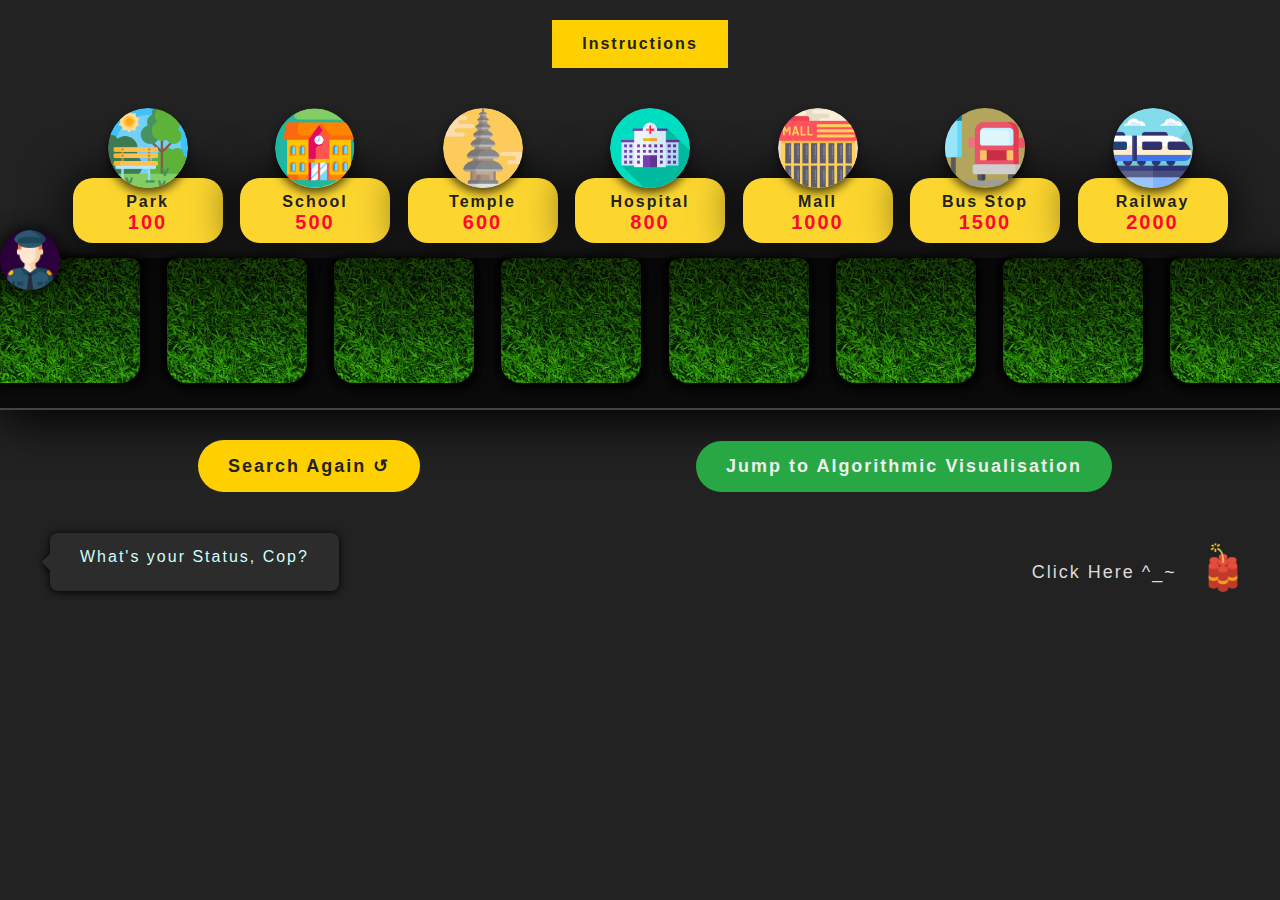
<file: index.html>
<html>
  <head>
    <title>Binary search Visualisation</title>
    <link rel="stylesheet" href="css/style.css">
    <script src="js/jquery-3.5.1.min.js"></script>
    <script src="js/script.js"></script>
  </head>
  <body>

    <!-- =========== Push question popup ========== -->
    <div class="question-modal" id="dropmenu">
      <div id="modal-head">
        <h2>Where do you want to drop the Bomb?</h2>
        <span class="close-menu close-btn">&times;</span>
      </div>
      <div id="modal-content">
        <div id="answer">
          <div id="ans-left">
            <div class="option" id="option-a">
              <div class="option-title">Park</div> 
              <div class="population">100</div>
            </div>
            <div class="option" id="option-b">
              <div class="option-title">School</div> 
              <div class="population">500</div>
            </div>
            <div class="option" id="option-c">
              <div class="option-title">Temple</div> 
              <div class="population">600</div>
            </div>
            <div class="option" id="option-d">
              <div class="option-title">Hospital</div> 
              <div class="population">800</div>
            </div>
          </div>
          <div id="ans-right">
            <div class="option" id="option-e">
              <div class="option-title">Mall</div> 
              <div class="population">1000</div>
            </div>
            <div class="option" id="option-f">
              <div class="option-title">Bus Stop</div> 
              <div class="population">1500</div>
            </div>
            <div class="option" id="option-g">
              <div class="option-title">Railways</div> 
              <div class="population">2000</div>
            </div>
            <div class="option" id="option-h">
              <div class="option-title">Not this city</div> 
              <div class="population">>5000</div>
            </div>
          </div>
        </div>
      </div>
    </div>
    <!-- ======== Push question popup ends ======== -->

    <!-- Wrapper for whole HTML document -->
    <div class="wrapper">
      
      <!-- ==== launch buttons ==== -->
      <div class="btn-wrapper">
        <button id="launch">Instructions</button>
        <button id="gameLaunch">Instructions</button>
      </div>
      
      <!-- ===== Instructions for algorithmic Visualisation ===== -->
      <div id="popup">
        <span class="close">&times;</span>
        <h2>Instructions :</h2>
        <ul id="instructions">
          <h3 style="text-align: left;">Limiatations of Binary search -</h3>
          <p class="code-line" style="text-align: justify; font-size: 18px; line-height: 24px;">
            To Search any element in an array using Binary search, the array must be sorted.
            For your convinience we are performing internal sorting of your given input. So, the array you will see in Simulation panel will already be sorted to give you a better experience of Binary search Algorithm.
          </p>
          <li class="list-items">Scroll Page for options available</li>
          <li class="list-items">There are two panes in the bottom:</li>
          <li class="list-items">One for taking Inputs and</li>
          <li class="list-items">Second to elaborate code step-by-step</li>
          <li class="list-items">
            Enter the values and press "Show" to show the entered data
          </li>
          <li class="list-items">
            To search any element, enter that and press "Start"
          </li>
          <li class="list-items">
            Please don't enter any new search while one is Searching
          </li>
        </ul>
        <!-- Actions -->
        <div class="btn-container">
          <input
            type="button"
            name="input"
            value="Start Simulation"
            onclick="init()"
            class="btn btn-red"
          />
          <input
            type="button"
            name="input"
            value="Gamified Visualisation"
            class="btn btn-yellow"
            onclick="runVisualisation()"
          />
          <input
            type="button"
            name="start"
            value="Enter your Array"
            onclick="input()"
            class="btn btn-green"
          />
        </div>
      </div>

      <!-- =========== Instructions for gamified Visualisation ============= -->
      <div id="gamePopup">
        <span class="gameClose">&times;</span>
        <h2>Binary Search Visualisation using Drop the Bomb Game</h2><br>
        <ul id="gameInstructions">
          <li class="list-items"> 
            This [Drop the Bomb] interface is a gamified approach to illustrate the working of binary Search algorithm.
            In this interface there is a Cop present on the left most side of the user screen (beside all the places in a city).
          </li>
          <li class="list-items">
            The list of places are already sorted in increasing population order to represent the concept of sorted array in binary search.
          </li>
          <li class="list-items">
            You as a user will drop a bomb to one of the given places similar to entering an element 
            to search it in the array using binary search approach.
          </li>
          <li class="list-items">
            Upon placing the bomb the Cop will start moving towards each place from its initial position.
          </li>
          <li class="list-items">
            Hospital with a population of 800 people is used to represent mid (initially) of the sorted array so the cop will move according to it.
          </li>
          <li class="list-items">
            The cop will find its target place on binary search method moving <span style="color: #ffd000;">RIGHT</span> (to search a value larger than mid) and <span style="color: #ffd000;">LEFT</span> (to search a value lower than mid)
          </li>
          <li class="list-items">
            If the cop reaches the location where bomb was planted it will glow with Green color showing <span style="color: #4caf50;">SUCCESS</span>.
          </li>
          <li class="list-items">
            If it fails finding the bomb at a given place it will glow in Red showing <span style="color: #ff0730;">FAILURE</span>. and will move towards next place.
          </li>
        </ul>
        <!-- Actions -->
        <div class="btn-container">
          <input
            type="button"
            name="start"
            value="Drop the Bomb"
            onclick="drop()"
            class="btn btn-red"
          />
          <input
            type="button"
            name="start"
            value="Back to Algorithmic Visualisation"
            class="btn btn-green"
            onclick="loadSimulation()"
          />
        </div>
      </div>

      <!-- ========= content for gameboard ========= -->
      <div id="gameboard">
        <div id="up">
          <div id="places">
            <fieldset class="place" id="park">
              <legend class="icon"><img src="images/park.png" alt="park"></legend>
              Park
              <p class="population-count">100</p>
            </fieldset>
            <fieldset class="place" id="school">
              <legend class="icon"><img src="images/school.png" alt="school"></legend>
              School
              <p class="population-count">500</p>
            </fieldset>
            <fieldset class="place" id="temple">
              <legend class="icon"><img src="images/temple.png" alt="temple"></legend>
              Temple
              <p class="population-count">600</p>
            </fieldset>
            <fieldset class="place" id="hospital">
              <legend class="icon"><img src="images/hospital.png" alt="hospital"></legend>
              Hospital
              <p class="population-count">800</p>
            </fieldset>
            <fieldset class="place" id="shopping">
              <legend class="icon"><img src="images/mall.png" alt=""></legend>
              Mall
              <p class="population-count">1000</p>
            </fieldset>
            <fieldset class="place" id="bus">
              <legend class="icon"><img src="images/bus.png" style="background: #b3a55b;" alt="bus"></legend>
              Bus Stop
              <p class="population-count">1500</p>
            </fieldset>
            <fieldset class="place" id="railway">
              <legend class="icon"><img src="images/train.png" alt="railway"></legend>
              Railway
              <p class="population-count">2000</p>
            </fieldset>
          </div>
        </div>
        <div id="down">
          <img src="images/policeman.png" alt="" id="cop" class="cop animate">
          <div id="trail">
            <div class="spot"></div>
            <div class="spot"></div>
            <div class="spot"></div>
            <div class="spot"></div>
            <div class="spot"></div>
            <div class="spot"></div>
            <div class="spot"></div>
            <div class="spot"></div>
          </div>

          <div class="btn-container">
            <div class="btn btn-yellow" onclick="location.reload();">Search Again ↺ </div> 
            <input
              type="button"
              name="start"
              value="Jump to Algorithmic Visualisation"
              class="btn btn-green"
              onclick="loadSimulation()"
            /> 
          </div>

          <div id="content-row">
            <!-- ========== tooltip label ============ -->
            <div class="tooltip">
              <div class="right">
                <h4 style="color: #d0fffd; font-weight: 400; text-shadow: none; text-align: left; font-size: 16px;">What's your Status, Cop?</h4>
                <p id="status" class="animtext"></p>
                <i></i>
              </div>
            </div>           

            <!-- ========= drop icon ========= -->
            <div id="clickIcon" onclick="drop();">
              <span style="padding: 20px 10px; font-size: 18px; color: #dbdbdb;">Click Here ^_~</span>
              <img src="images/bomb.png" alt="bomb icon" id="bomb" class="blinkbomb" caption="Click Me!">
            </div>
          </div>
        </div>
      </div>

      <!-- ===== container for simulator area ===== -->
      <div id="simulator-area">
        <div id="container">
          <!-- ======= This is Canvas area ========= -->
          <div id="canvas" class="box box-full">
            <h2 style="position: absolute">Binary Search Visualisation</h2>
  
            <!-- Canvas Element to draw Animations -->
            <div id="canvas-wrapper">
              <div id="target"></div>
            </div>
  
            <!-- Labels to show data steps -->
            <div class="check" id="check">
              <p id="label1"></p>
              <p id="label2"></p>
            </div>
  
            <!-- Current Step in Algorithm -->
            <li class="code-line current-step" id="explanation">
              Current Algorithm steps explaination will appear here<br/>
            </li>
  
            <!-- Canvas Actions -->
            <div class="btn-container" id="actions">
              <input
                type="button"
                name="input"
                value="< Prev"
                onclick = "backward()"
                class="btn btn-yellow hide"
                id="prev"
              />
              <input hidden
              id="h1"
                type="button"
                name="input"
                value="Reset steps"
                onclick="reset()"
                class="btn btn-red"
              />
              <input hidden
              id="h2"
                type="button"
                name="input"
                value="Next Step"
                onclick="next()"
                class="btn btn-green"
              />
              <input
                type="button"
                name="reset"
                value="Start"
                onclick="init()"
                class="btn btn-red show"
                id="start"
              />
              <input
                type="button"
                name="start"
                value="Next >"
                onclick="forward()"
                class="btn btn-green hide"
                id="next"
              />
            </div>
          </div>
  
          <!-- ============= Canvas area ends here ============ -->
  
          <!-- ========= This is Input Area ======== -->
          <div id="input" class="box hide">
            <h2>Enter the values to perform Binary Search</h2>
            
            <!-- Form Inputs -->
              <div class="inputs">
                <input
                  type="text"
                  id="length"
                  class="input"
                  placeholder="Enter size of array"
                  required
                /><br />
                <input
                  type="text"
                  id="array"
                  class="input values"
                  placeholder="Enter Array elements in ''Sorted Order'' using , (comma)"
                  required
                /><br />
                <input
                  type="text"
                  name="input"
                  id="enter"
                  class="input"
                  placeholder="Element to Search"
                  required
                /><br />
              
              </div>
    
              <!-- Actions to perform -->
              <div class="btn-container">
                <input
                  type="button"
                  name="input"
                  value="Show"
                  onclick="execute()"
                  class="btn btn-yellow"
                />
                <input
                  type="button"
                  name="reset"
                  value="Reset"
                  onclick="reset()"
                  class="btn btn-red"
                />
              </div>
            <!-- </form> -->
          </div>
  
          <!-- ========= Live Updates area ========== -->
          <div id="code" class="box box-half">
            <h2>Values of Variables at each step</h2>
            <!-- ========= box for live tracking of variables values =========== -->
            <div id="step-tracker">
              
              <!-- Start Box -->
              <div id="start-step" class="step-box">
                <h3 class="box-title">Value of <br> <b class="blink">"Start"</b> <br> is</h3>
                <h1 class="box-value" id="start-val"></h1>
              </div>
  
              <!-- Mid Box -->
              <div id="mid-step" class="step-box">
                <h3 class="box-title">Value of <br> <b class="blink">"Mid"</b> <br> is</h3>
                <h1 class="box-value" id="mid"></h1>
              </div>
  
              <!-- Last Box -->
              <div id="last-step" class="step-box">
                <h3 class="box-title">Value of <br> <b class="blink">"Last"</b> <br> is</h3>
                <h1 class="box-value" id="last"></h1>
              </div>
  
            </div>
          </div>
        </div>
      </div>
    </div>
  </body>  
  <script src="js/jquery-3.5.1.min.js"></script>
  <script src="js/script.js"></script>
</html>
</file>
<file: css/style.css>
* {
  margin: 0;
  padding: 0;
  font-family: "Sen", sans-serif;
  letter-spacing: 2px;
}

/* 
theme colors----
background: #161625
color: #007bff
shadow, outline, border: rgb(30, 30, 48)
secondary text: rgb(40, 167, 69) #28a745 -- green
              rgb(255, 7, 58) #ff0730 --red
              rgb(255, 193, 7) --yellow
*/

html,
body {
  background: #222;
  color: #f5f5f5;
  font-family: "Sen", sans-serif;
  letter-spacing: 2px;
  overflow-x: hidden;
}

.wrapper {
  margin: 0;
  padding: 0;
  width: 100vw;
  max-width: 100vw;
  /* justify-content: space-evenly;
  align-items: center; */
}
#container {
  margin: 60px 40px;
  display: grid;
  grid-template-columns: 2fr 1fr 1fr;
  grid-gap: 20px;
}
#launch {
  width: auto;
  background: rgb(255, 208, 0);
  color: #222;
  font-size: 16px;
  font-weight: 700;
  padding: 15px 30px;
  border: none;
  outline: none;
  text-align: center;
  display: none;
}
#popup {
  display: none; /* Hidden by default */
  z-index: 1; /* Sit on top */
  overflow: auto; /* Enable scroll if needed */
  width: 80%;
  margin: 5% auto;
  background: #252525;
  padding: 50px;
  /* box-shadow:  5px 5px 10px #181818, 
               -0px -0px 10px #2c2c2c; */
}
#instructions li {
  margin-left: 50px;
}
/* The Close Button */
.close {
  color: #aaa;
  float: right;
  font-size: 28px;
  font-weight: bold;
}

.close:hover,
.close:focus {
  color: rgb(255, 208, 0);
  text-decoration: none;
  cursor: pointer;
}
.list-items {
  line-height: 30px;
  font-size: 18px;
  color: #666;
}

.box {
  margin: 20px;
  padding: 20px 30px;
  border-radius: 25px;
  background: #222;
  box-shadow: 5px 5px 10px #181818, -5px -5px 10px #2c2c2cd8;
}
#canvas {
  grid-column: 1/3;
  grid-row: 1/2;
  display: flex;
  flex-direction: column;
  justify-content: space-between;
  vertical-align: baseline;
}

/* ======= styles for canvas element ======= */

#canvas-wrapper {
  padding-top: 50px;
  overflow: scroll;
}

#target {
  display: flex;
  justify-content: center;
  align-items: flex-start;
  vertical-align: middle;
  height: 180px;
  width: 1000px;
  padding: 40px;
  background: #2c2c2c;
  border-radius: 10px;
}

/* ======= canvas ends ======= */

#input {
  grid-column: 1/4;
  grid-row: 2/3;
  padding: 40px;
}
#code {
  grid-column: 3/4;
  grid-row: 1/2;
}
h1,
h2,
h3,
h4,
h5,
h6 {
  text-align: center;
  color: rgba(255, 208, 0, 0.836);
  font-weight: 700;
  margin: 10px;
  text-shadow: 2px 2px 5px #181818, -2px -2px 5px #2c2c2cd8;
}
#label1 {
  color: rgb(255, 208, 0);
  font-size: 18px;
  transition: 0.8s ease-in;
  text-align: center;
}
#label2 {
  color: rgb(255, 208, 0);
  font-size: 18px;
  transition: 0.8s ease-in;
  text-align: center;
}

/* ========= controls ========= */
.inputs {
  margin-top: 30px;
  display: flex;
  align-items: center;
  flex-direction: column;
}
.input {
  align-items: center;
  background: #2c2c2c;
  width: 70%;
  margin: 10px 20px;
  outline: none;
  border: none;
  padding: 20px 30px;
  border-radius: 20px;
  color: #999;
  font-size: 18px;
  letter-spacing: 2px;
  font-family: "Sen", sans-serif;
}
.select {
  align-items: center;
  background: #ffee0023;
  margin: 10px 20px;
  outline: none;
  border: none;
  padding: 20px 30px;
  border-radius: 20px;
  color: rgb(255, 208, 0);
  font-size: 18px;
  letter-spacing: 2px;
  font-family: "Sen", sans-serif;
}
select {
  -webkit-appearance: none;
  -moz-appearance: none;
  appearance: none;
}
option {
  display: block;
  background: #2c2c2c;
  outline: none;
  border: none;
  padding: 20px 30px;
  color: #ffd000;
  font-size: 18px;
  letter-spacing: 2px;
  font-family: "Sen", sans-serif;
}
.values {
  letter-spacing: 2px;
}
.btn-container {
  padding: 0px 40px;
  margin: 20px;
  display: flex;
  align-items: center;
  justify-content: space-around;
}
.btn {
  padding: 15px 30px;
  border-radius: 30px;
  outline: none;
  border: none;
  font-size: 18px;
  letter-spacing: 2px;
  font-family: "Sen", sans-serif;
  font-weight: 700;
}
.btn:hover {
  transition: 0.5s ease;
  box-shadow: 10px 10px 10px #0e0e0e, -7px -7px 10px #333333d8;
}
.btn-yellow {
  background: rgb(255, 208, 0);
  color: #222;
}
.btn-green {
  background: #28a745;
  color: #eee;
}
.btn-red {
  background: #ff0730;
  color: #eee;
}

#code {
  padding: 20px;
  height: auto;
}
#code-panel {
  height: 500px;
  min-width: 250px;
  margin-top: 30px;
  border-left: 3px solid #333;
  padding: 5px 10px;
  font-size: 16px;
  line-height: 22px;
  letter-spacing: 2px;
  font-family: "Sen", sans-serif;
  color: #00b92b;
  overflow: scroll;
  scrollbar-width: thin;
  scrollbar-color: #444 transparent;
}

/* Scrollbars */

::-webkit-scrollbar {
  width: 8px;
  height: 8px;
  background: transparent;
  border-radius: 4px;
}
::-webkit-scrollbar-thumb {
  background: #444;
  border-radius: 4px;
}
::-webkit-scrollbar-thumb:hover {
  background: #333;
  border-radius: 4px;
}
::-webkit-scrollbar-corner {
  background: black;
  visibility: hidden;
}
.code-line {
  list-style-type: none;
  padding: 10px;
}
.code-line.active {
  background: #00b92b23;
}
/* .code-line:hover{
  background: #00b92b23;
  padding: 10px;
  transition: 0.5s ease;
  border-radius: 5px;
} */
#l1,
#l2,
#l3,
#l4,
#l5,
#l6,
#l7 {
  border-radius: 5px;
  transition: 0.5s ease;
}

/* ============ draggable div functionality ============= */
.drag {
  color: #aaa;
  float: right;
  font-size: 28px;
  font-weight: bold;
  cursor: move;
}
.drag img {
  display: inline;
  width: 30px;
  margin: 15px;
  cursor: move;
}

.drag:hover,
.drag:focus {
  color: rgb(255, 208, 0);
  text-decoration: none;
  cursor: pointer;
}

.current-step {
  display: block;
  height: 150px;
  margin-top: 10px;
  padding: 10px 20px;
  border-radius: 10px;
  font-size: 18px;
  line-height: 22px;
  letter-spacing: 2px;
  font-weight: 400;
  color: #00b92b;
  background: #00b92b23;
  overflow: scroll;
}

.check {
  margin-top: 10px;
  font-size: 16px;
  line-height: 40px;
  letter-spacing: 2px;
  font-family: "Sen", sans-serif;
  background: #ffee0023;
  border-radius: 10px;
}

.hide {
  visibility: hidden;
  display: none;
}
.show {
  visibility: visible;
}

/* ================ Dashboard Data Card like Designs for Live Data =============== */
#step-tracker {
  display: flex;
  flex-direction: column;
  -ms-flex-direction: column;
  vertical-align: middle;
  justify-content: space-between;
  height: 400px;
  min-width: 250px;
  margin-top: 30px;
}
.step-box {
  display: flex;
  margin: 10px;
  padding: 20px;
  height: 100px;
  width: inherit;
  border-radius: 20px;
  background: #2c2c2c;
  box-shadow: 5px 5px 10px #181818, -5px -5px 10px #2c2c2cd8;
  transition: background 0.6s ease-in-out;
  animation: flip 1s cubic-bezier(0.07, 0.84, 0.96, 0.23) forwards;
  animation-timing-function: ease-in;
  animation-delay: 0ms;
  animation-direction: normal;
  animation-fill-mode: forwards;
  transform-origin: 50%;
}
.step-box h3 {
  text-align: left;
  color: #eee;
  font-weight: 400;
  text-shadow: none;
  font-size: 16px;
  line-height: 28px;
}
.box-title .blink {
  font-size: 22px;
  line-height: 30px;
  font-weight: 700;
  text-shadow: 2px 2px 5px #181818, -2px -2px 5px #2c2c2cd8;
}
#start-step {
  background: rgba(0, 185, 43, 0.2);
  color: #00b92b;
}
#start-step .blink {
  color: #00b92b;
}
#mid-step {
  background: rgba(255, 208, 0, 0.2);
  color: #ffd000;
}
#mid-step .blink {
  color: #ffd000;
}
#last-step {
  background: rgba(255, 7, 48, 0.2);
  color: #ff0730;
}
#last-step .blink {
  color: #ff0730;
}
.box-value {
  font-size: 48px;
  margin: auto 10px;
  transition: 0.6s ease;
}
#start-val {
  color: #00b92b;
}
#mid {
  color: #ffd000;
}
#last {
  color: #ff0730;
}

/* =========== array box designs ========== */
.index {
  margin-top: -40px;
  margin-bottom: 40px;
  color: #ffd000;
}
.array_value {
  padding: 10px;
  font-size: 22px;
  line-height: 32px;
  letter-spacing: 2px;
  color: #ffd000;
}
.ansbox {
  background-color: #444;
  height: 50px;
  width: 50px;
  margin: 2px;
  padding: 10px;
  border-radius: 5px;
  border: none;
  box-shadow: 5px 5px 5px #181818, -5px -5px 10px #5050503a;
  text-align: center;
  vertical-align: middle;
}
.high {
  background-color: #444;
  margin-left: -10px;
  margin-top: 40px;
  padding: 20px 25px;
  padding-right: 40px;
  font-size: 22px;
  font-weight: 700;
  border: none;
  border-radius: 10px;
  box-shadow: 1px 1px 10px #181818, -1px -1px 10px #181818;
  text-align: center;
  vertical-align: middle;
  font-size: 22px;
  color: rgb(0, 122, 255);
  background: rgb(0, 122, 255, 0.2);
}

/* #r1,#r2,#r3,#r4,#r5,#r6,#r7,#r8,#r9,#r10,#r11,#r12,#r13,#r14,#r15{
  font-size: 22px;
  line-height: 32px;
  letter-spacing: 2px;
  color: #ffd000;
} */

.flip {
  transition: background 0.6s ease-in-out;
  animation: flip 1s cubic-bezier(0.07, 0.84, 0.96, 0.23) forwards;
  animation-timing-function: ease-in;
  animation-delay: 0ms;
  animation-direction: normal;
  animation-fill-mode: forwards;
  transform-origin: 50%;
}

/* ************** CSS Animations ************ */
@keyframes flip {
  0% {
    opacity: 0;
    transform: rotateX(270deg);
  }
  /* 50%{
      opacity: 0.5;
      transform: rotateX(270deg);
  } */
  100% {
    transform: rotateX(360deg);
    opacity: 1;
  }
}

/* ========== Code for Smaller Screens =========== */

@media screen and (max-width: 780px) {
  #container {
    margin: 60px 40px;
    display: grid;
    grid-template-columns: repeat(3, 1fr);
    grid-gap: 20px;
  }
  #canvas {
    grid-column: span 3;
    grid-row: 2/3;
    padding: 40px;
  }
  #input {
    grid-column: 1/4;
    grid-row: 1/2;
    padding: 40px;
  }
  #code {
    grid-column: 1/4;
    grid-row: 3/4;
    padding: 40px;
  }
  .list-items {
    line-height: 24px;
    font-size: 16px;
    color: #666;
  }
}

/* ***********************************************
 **************** G A M E   C S S **************
 *********************************************** */

#gameLaunch {
  width: auto;
  background: rgb(255, 208, 0);
  color: #222;
  font-size: 16px;
  font-weight: 700;
  padding: 15px 30px;
  border: none;
  outline: none;
  text-align: center;
}

#gamePopup {
  display: none; /* Hidden by default */
  z-index: 1; /* Sit on top */
  overflow: auto; /* Enable scroll if needed */
  width: 80%;
  margin: 5% auto;
  background: #252525;
  padding: 50px;
}
#gameInstructions li {
  margin-left: 50px;
}
.gameClose {
  color: #aaa;
  float: right;
  font-size: 28px;
  font-weight: bold;
}
.gameClose:hover,
.gameClose:focus {
  color: rgb(255, 208, 0);
  text-decoration: none;
  cursor: pointer;
}

/* ========= controls ========= */
.input {
  align-items: center;
  background: #2c2c2c;
  width: 70%;
  margin: 10px 20px;
  outline: none;
  border: none;
  padding: 20px 30px;
  border-radius: 20px;
  color: #999;
  font-size: 18px;
  letter-spacing: 2px;
  font-family: "Sen", sans-serif;
}
.btn-container {
  padding: 0px 40px;
  margin: 20px;
  display: flex;
  align-items: center;
  justify-content: space-around;
}
.btn-wrapper {
  margin: 20px auto;
  display: flex;
  align-items: center;
  justify-content: space-around;
}
.btn {
  padding: 15px 30px;
  border-radius: 30px;
  outline: none;
  border: none;
  font-size: 18px;
  letter-spacing: 2px;
  font-family: "Sen", sans-serif;
  font-weight: 700;
  margin: 10px;
}
.btn:hover {
  transition: 0.5s ease;
  box-shadow: 10px 10px 10px #0e0e0e, -7px -7px 10px #333333d8;
}
.btn-yellow {
  background: rgb(255, 208, 0);
  color: #222;
}
.btn-green {
  background: #28a745;
  color: #eee;
}
.btn-red {
  background: #ff0730;
  color: #eee;
}
.btn-blue {
  background: rgb(0, 122, 255);
  color: #fff;
}

/* Scrollbars */
::-webkit-scrollbar {
  width: 8px;
  height: 8px;
  background: transparent;
  border-radius: 4px;
}
::-webkit-scrollbar-thumb {
  background: #444;
  border-radius: 4px;
}
::-webkit-scrollbar-thumb:hover {
  background: #333;
  border-radius: 4px;
  transition: 0.5s ease;
}
::-webkit-scrollbar-corner {
  background: black;
  visibility: hidden;
}

.wrapper ::-webkit-scrollbar {
  width: 0px;
  height: 0px;
  background: transparent;
}
.wrapper ::-webkit-scrollbar-thumb {
  background: transparent;
}
.wrapper ::-webkit-scrollbar-thumb:hover {
  background: transparent;
}
.wrapper ::-webkit-scrollbar-corner {
  background: transparent;
  visibility: hidden;
}

/* ================= styles for question popup =============== */
.question-modal {
  display: none;
  z-index: 1;
  position: absolute;
  top: 100px;
  left: 20%;
  margin: 50px;
  height: 380px;
  width: 620px;
  background: #111;
  border-radius: 20px;
  box-shadow: 5px 5px 10px #181818, -5px -5px 10px #2c2c2cd8;
}
#modal-head {
  padding: 20px 30px;
  background: #ff0730;
  height: 30px;
  display: flex;
  justify-content: space-between;
  border-radius: 20px 20px 0px 0px;
}
#modal-head h2 {
  text-align: left;
  color: #fff;
  text-shadow: none;
  margin-top: 0px;
  font-size: 24px;
  font-weight: 400;
}
.close-btn {
  color: rgb(255, 255, 255);
  float: right;
  font-size: 28px;
  font-weight: bold;
  /* visibility: hidden; */
}
.close-btn:hover,
.close-btn:focus {
  color: #000000;
  transition: 0.8s ease;
  text-decoration: none;
  cursor: pointer;
}
#modal-content {
  padding: 15px 30px;
}
#question {
  font-size: 20px;
  line-height: 30px;
  height: 40px;
  width: 540px;
  text-align: justify;
}
#answer {
  display: flex;
  justify-content: space-between;
}
.option {
  background: #222;
  padding: 10px 20px;
  font-size: 18px;
  line-height: 28px;
  border: 3px solid #333;
  border-radius: 30px;
  width: 200px;
  margin: 10px;
  display: flex;
  align-items: flex-start;
  justify-content: space-between;
}
.option:hover {
  transition: 0.7s ease;
  background: #ff0730;
  color: #fff;
  border: 3px solid #eee;
}
.option-title {
  font-size: 16px;
}
.population {
  font-size: 20px;
  font-weight: 700;
  text-align: center;
  color: #ffd000;
}
.wrong {
  background: #ff0730;
  color: #fff;
  border: 3px solid #eee;
}
.correct {
  background: #0caa31;
  color: #fff;
  border: 3px solid #eee;
}
.blur {
  filter: blur(20px);
}
.disable {
  filter: blur(10px);
}

/* places */
#gameboard {
  width: 1310px;
  height: 550px;
  background: #222;
  margin: 10px auto;
  padding: auto;
  border-radius: 5px;
}
#up {
  height: 170px;
  padding-bottom: 0px;
}
#places {
  width: 1190px;
  height: 140px;
  display: flex;
  flex-direction: row;
  align-items: flex-start;
  justify-content: space-evenly;
  padding-top: 80px;
  margin-left: 55px;
  margin-bottom: 0px;
}
.place {
  display: inline-block;
  width: 130px;
  height: 60px;
  border-radius: 20px;
  background: #fcd62f;
  color: #222;
  font-size: 16px;
  font-weight: 700;
  text-align: center;
  padding: 5px 10px;
  padding-bottom: 10px;
  outline: none;
  border: none;
  box-shadow: 0px 0px 50px #000000;
}
.population-count {
  color: #ff0730;
  font-size: 20px;
  font-weight: 700;
}
.icon {
  text-align: center;
}
.icon img {
  margin-top: -60px;
  width: 80px;
  border-radius: 50%;
  box-shadow: 0px 5px 10px #000000ab;
}
#trail {
  margin-top: 0px;
  width: 100%;
  padding: 0px;
  height: 150px;
  border-bottom: 2px solid #444;
  background: #0a0a0a;
  border-radius: 20px 20px 0px 0px;
  box-shadow: -0px 10px 50px #000;
  display: flex;
  align-items: flex-start;
  justify-content: space-between;
}
.spot {
  height: 125px;
  width: 140px;
  background-image: linear-gradient(rgba(0, 0, 0, 0.61), rgba(0, 255, 0, 0.116)),
    url("../images/grassreal.jpg");
  background-position: center;
  background-size: cover;
  border-top: none;
  border-radius: 10px 10px 20px 20px;
  box-shadow: 5px 5px 10px #000000, -5px -0px 10px #1a1a1a67;
  box-shadow: 5px 5px 10px #000, -5px -0px 10px #000;
}
.spot:nth-child(1) {
  border-left: none;
  border-radius: 20px 10px 20px 0px;
  box-shadow: 5px 0px 10px #000000, -0px -0px 10px #000000d8;
}
.spot:nth-child(8) {
  border-right: none;
  border-radius: 10px 20px 0px 20px;
  box-shadow: 0px 5px 10px #000000, -5px -0px 10px #000000;
}
.cop {
  position: absolute;
  top: 230px;
  left: 0px;
  width: 60px;
  border-radius: 50%;
  background: rgb(43, 0, 59);
  box-shadow: 0px 0px 20px rgb(0, 0, 0);
}
#bomb {
  width: 50px;
  border-radius: 50%;
}
.blinkbomb {
  animation-name: activeblink;
  animation-duration: 1s;
  animation-delay: 1s;
  animation-direction: normal;
  animation-fill-mode: both;
  animation-iteration-count: infinite;
  animation-play-state: running;
  animation-timing-function: ease-in-out;
}
.highlight {
  animation-name: glowinred;
  animation-duration: 1.5s;
  animation-direction: normal;
  animation-fill-mode: both;
  animation-iteration-count: 1;
  animation-play-state: running;
  animation-timing-function: ease-in;
}
#bomb:hover {
  transform: scale(1.2);
  transform: rotateZ(360deg) scale(1.4);
  transition: 0.7 s ease-in;
  border-radius: 50%;
}
#content-row {
  display: flex;
  justify-content: space-between;
  align-items: flex-start;
  padding: 20px 50px;
}
#clickIcon {
  width: 250px;
  display: flex;
  align-items: flex-start;
  justify-content: space-evenly;
}

/* tooltip label design */
.tooltip {
  display: block;
  position: relative;
  text-align: left;
  width: max-content;
}

.tooltip .right {
  width: max-content;
  min-width: 200px;
  max-width: 900px;
  top: 20px;
  left: 0px;
  margin-left: 0px;
  transform: translate(0, -50%);
  padding: 5px 20px;
  color: #ddd;
  background-color: #2c2c2c;
  border-radius: 8px;
  position: absolute;
  z-index: 99999999;
  box-sizing: border-box;
  box-shadow: 0 1px 8px #000000;
  visibility: visible;
}

.tooltip .right i {
  position: absolute;
  top: 50%;
  right: 100%;
  margin-top: -12px;
  width: 12px;
  height: 24px;
  overflow: hidden;
}

.tooltip .right i::after {
  content: "";
  position: absolute;
  width: 12px;
  height: 12px;
  left: 0;
  top: 50%;
  transform: translate(50%, -50%) rotate(-45deg);
  background-color: #2c2c2c;
  box-shadow: 0 1px 8px #000000;
}

.tooltip p {
  padding-left: 10px;
  padding-bottom: 10px;
}

#status {
  font-size: 20px;
  letter-spacing: 2px;
  line-height: 24px;
  font-weight: 700;
}

/* ******************** respective animation classes for places specified ********************* */

.animtext {
  animation-delay: 0s;
  animation-direction: normal;
  animation-fill-mode: both;
  animation-iteration-count: infinite;
  animation-play-state: running;
  animation-timing-function: ease-in-out;
}

.statusOne::after {
  content: "Don't worry! The Bomb is diffused **‿**";
  color: #27cc2c;
  animation-name: statusOne;
  animation-duration: 50s;
}
.statusTwo::after {
  content: "Don't worry! The Bomb is diffused **‿**";
  color: #27cc2c;
  animation-name: statusTwo;
  animation-duration: 40s;
}
.statusThree::after {
  content: "Don't worry! The Bomb is diffused **‿**";
  color: #27cc2c;
  animation-name: statusThree;
  animation-duration: 50s;
}
.statusFour::after {
  content: "Don't worry! The Bomb is diffused **‿**";
  color: #27cc2c;
  animation-name: statusFour;
  animation-duration: 35s;
}
.statusFive::after {
  content: "Bomb has been diffused. All systems operational **‿**";
  color: #27cc2c;
  animation-name: statusFive;
  animation-duration: 50s;
}
.statusSix::after {
  content: "Bomb has been diffused. **‿**";
  color: #27cc2c;
  animation-name: statusSix;
  animation-duration: 40s;
}
.statusSeven::after {
  content: "Don't worry! The Bomb is diffused **‿**";
  color: #27cc2c;
  animation-name: statusSeven;
  animation-duration: 50s;
}
.statusEight::after {
  content: "We are safe as no bomb is planted in our City **‿**";
  color: #27cc2c;
  animation-name: statusEight;
  animation-duration: 67s;
}

.animate {
  animation-delay: 5s;
  animation-direction: normal;
  animation-fill-mode: both;
  animation-iteration-count: 1;
  animation-play-state: running;
  animation-timing-function: ease-in-out;
}
.park {
  animation-duration: 45s;
  animation-name: movetopark;
}
.school {
  animation-duration: 35s;
  animation-name: movetoschool;
}
.temple {
  animation-duration: 45s;
  animation-name: movetotemple;
}
.hospital {
  animation-duration: 28s;
  animation-name: movetohospital;
}
.mall {
  animation-duration: 45s;
  animation-name: movetomall;
}
.bus {
  animation-duration: 35s;
  animation-name: movetobus;
}
.railway {
  animation-duration: 45s;
  animation-name: movetorailway;
}
.notfound {
  animation-name: notfound;
  animation-duration: 60s;
}

/* ************** CSS Animations [respective animation keyframes for all specified places] ************ */

/* animation for label - index 1 */
@keyframes statusOne {
  0% {
    content: "We got some clue that the attackers have planted the bomb in a place where they can target around 100 people";
    color: #ffd000;
    transition: content 0.8s ease;
  }
  10% {
    content: "We got some clue that the attackers have planted the bomb in a place where they can target around 100 people";
    color: #ffd000;
    transition: content 0.8s ease;
  }
  15% {
    content: "Searching the whole city would take time. Why not divide the city in two parts of less population [LEFT] and more population [RIGHT]";
    color: #ffd000;
    transition: content 0.8s ease;
  }
  25% {
    content: "Searching the whole city would take time. Why not divide the city in two parts of less population [LEFT] and more population [RIGHT]";
    color: #ffd000;
    transition: content 0.8s ease;
  }
  30% {
    content: "Yes that would be cool! and look for any threat in target population area O_O";
    color: #ffd000;
    transition: content 0.8s ease;
  }
  35% {
    content: "'Mid found' moving towards centre of the city ¬_¬ then we decide which side to go next. ^o^ ";
    color: #ffd000;
    transition: content 0.8s ease;
  }
  45% {
    content: "'Mid found' moving towards centre of the city ¬_¬ then we decide which side to go next. ^o^ ";
    color: #ffd000;
    transition: content 0.8s ease;
  }
  50% {
    content: "This place has a population of around 800 which is higher than the target. Probably We should search left side places";
    color: #ff0730;
    transition: content 0.8s ease;
  }
  60% {
    content: "This place has a population of around 800 which is higher than the target. Probably We should search left side places";
    color: #ff0730;
    transition: content 0.8s ease;
  }
  65% {
    content: "Moving left, neglecting the right half ¬_¬";
    color: #ffd000;
    transition: content 0.8s ease;
  }
  72% {
    content: "The population here is around 500 which is higher than the target. We should search left side places as population decreases as we move left";
    color: #ff0730;
    transition: content 0.8s ease;
  }
  80% {
    content: "The population here is around 500 which is higher than the target. We should search left side places as population decreases as we move left";
    color: #ff0730;
    transition: content 0.8s ease;
  }
  85% {
    content: "Moving left, neglecting the right half ¬_¬";
    color: #ffd000;
    transition: content 0.8s ease;
  }
  90% {
    content: "Moving left, neglecting the right half ¬_¬";
    color: #ffd000;
    transition: content 0.8s ease;
  }
  93% {
    content: "Hmmm... this place has a population around 100 people. They must've targeted this place O.O";
    color: #27cc2c;
    transition: content 0.8s ease;
  }
  96% {
    content: "Woohoo we found it. Let's start action and diffuse it! **‿**";
    color: #27cc2c;
    transition: content 0.8s ease;
  }
  100% {
    content: "Woohoo we found it. Let's start action and diffuse it! **‿**";
    color: #27cc2c;
    transition: content 0.8s ease;
  }
}

/* animmation for label - index 2 */
@keyframes statusTwo {
  0% {
    content: "We got some clue that the attackers have planted the bomb in a place where they can target around 500 people";
    color: #ffd000;
    transition: content 0.8s ease;
  }
  10% {
    content: "We got some clue that the attackers have planted the bomb in a place where they can target around 500 people";
    color: #ffd000;
    transition: content 0.8s ease;
  }
  15% {
    content: "Searching the whole city would take time. Why not divide the city in two parts of less population [LEFT] and more population [RIGHT]";
    color: #ffd000;
    transition: content 0.8s ease;
  }
  30% {
    content: "Searching the whole city would take time. Why not divide the city in two parts of less population [LEFT] and more population [RIGHT]";
    color: #ffd000;
    transition: content 0.8s ease;
  }
  35% {
    content: "Yes that would be cool! and look for any threat in target population area O_O";
    color: #ffd000;
    transition: content 0.8s ease;
  }
  40% {
    content: "'Mid found' moving towards centre of the city ¬_¬ then we decide which side to go next. ^o^ ";
    color: #ffd000;
    transition: content 0.8s ease;
  }
  60% {
    content: "'Mid found' moving towards centre of the city ¬_¬ then we decide which side to go next. ^o^ ";
    color: #ffd000;
    transition: content 0.8s ease;
  }
  65% {
    content: "This place has a population of around 800 which is higher than the target. We should search left side places because population will decrease as we move left";
    color: #ff0730;
    transition: content 0.8s ease;
  }
  78% {
    content: "This place has a population of around 800 which is higher than the target. We should search left side places because population will decrease as we move left";
    color: #ff0730;
    transition: content 0.8s ease;
  }
  80% {
    content: "Moving left, neglecting the right half ¬_¬";
    color: #ffd000;
    transition: content 0.8s ease;
  }
  90% {
    content: "Moving left, neglecting the right half ¬_¬";
    color: #ffd000;
    transition: content 0.8s ease;
  }
  93% {
    content: "Hmmm... this place has a population around 500 people. They must've targeted this place O.O";
    color: #27cc2c;
    transition: content 0.8s ease;
  }
  96% {
    content: "Woohoo we found it. Let's start action and diffuse it! **‿**";
    color: #27cc2c;
    transition: content 0.8s ease;
  }
  100% {
    content: "Woohoo we found it. Let's start action and diffuse it! **‿**";
    color: #27cc2c;
    transition: content 0.8s ease;
  }
}

/* animmation for label - index 3 */
@keyframes statusThree {
  0% {
    content: "We got some clue that the attackers have planted the bomb in a place where they can target around 100 people";
    color: #ffd000;
    transition: content 0.8s ease;
  }
  10% {
    content: "We got some clue that the attackers have planted the bomb in a place where they can target around 600 people";
    color: #ffd000;
    transition: content 0.8s ease;
  }
  15% {
    content: "Searching the whole city would take time. Why not divide the city in two parts of less population [LEFT] and more population [RIGHT]";
    color: #ffd000;
    transition: content 0.8s ease;
  }
  25% {
    content: "Searching the whole city would take time. Why not divide the city in two parts of less population [LEFT] and more population [RIGHT]";
    color: #ffd000;
    transition: content 0.8s ease;
  }
  30% {
    content: "Yes that would be cool! and look for any threat in the target area O_O";
    color: #ffd000;
    transition: content 0.8s ease;
  }
  35% {
    content: "'Mid found' moving towards centre of the city ¬_¬ then we decide which side to go next. ^o^ ";
    color: #ffd000;
    transition: content 0.8s ease;
  }
  45% {
    content: "'Mid found' moving towards centre of the city ¬_¬ then we decide which side to go next. ^o^ ";
    color: #ffd000;
    transition: content 0.8s ease;
  }
  50% {
    content: "This place has a population of around 800 which is higher than the target. Probably We should search left side places";
    color: #ff0730;
    transition: content 0.8s ease;
  }
  60% {
    content: "This place has a population of around 800 which is higher than the target. Probably We should search left side places";
    color: #ff0730;
    transition: content 0.8s ease;
  }
  65% {
    content: "Moving left, neglecting the right half ¬_¬";
    color: #ffd000;
    transition: content 0.8s ease;
  }
  72% {
    content: "The population here is around 500 (lower than the target). We should search right side places as population increases as we move right";
    color: #ff0730;
    transition: content 0.8s ease;
  }
  80% {
    content: "The population here is around 500 (lower than the target). We should search right side places as population increases as we move right";
    color: #ff0730;
    transition: content 0.8s ease;
  }
  85% {
    content: "Moving right, neglecting the left half ¬_¬";
    color: #ffd000;
    transition: content 0.8s ease;
  }
  90% {
    content: "Moving right, neglecting the left half ¬_¬";
    color: #ffd000;
    transition: content 0.8s ease;
  }
  93% {
    content: "Hmmm... this place has a population around 600 people. They must've targeted this place O.O";
    color: #27cc2c;
    transition: content 0.8s ease;
  }
  96% {
    content: "Woohoo we found it. Let's start action and diffuse it! **‿**";
    color: #27cc2c;
    transition: content 0.8s ease;
  }
  100% {
    content: "Woohoo we found it. Let's start action and diffuse it! **‿**";
    color: #27cc2c;
    transition: content 0.8s ease;
  }
}

/* animmation for label - index 4 */
@keyframes statusFour {
  0% {
    content: "We got some clue that the attackers have planted the bomb in a place where they can target around 500 people";
    color: #ffd000;
    transition: content 0.8s ease;
  }
  10% {
    content: "We got some clue that the attackers have planted the bomb in a place where they can target around 500 people";
    color: #ffd000;
    transition: content 0.8s ease;
  }
  15% {
    content: "Searching the whole city would take time. Why not divide the city in two parts of less population [LEFT] and more population [RIGHT]";
    color: #ffd000;
    transition: content 0.8s ease;
  }
  35% {
    content: "Searching the whole city would take time. Why not divide the city in two parts of less population [LEFT] and more population [RIGHT]";
    color: #ffd000;
    transition: content 0.8s ease;
  }
  40% {
    content: "Yes that would be cool! and look for any threat in target population area O_O";
    color: #ffd000;
    transition: content 0.8s ease;
  }
  55% {
    content: "'Mid found' moving towards centre of the city ¬_¬ then we decide which side to go next. ^o^ ";
    color: #ffd000;
    transition: content 0.8s ease;
  }
  80% {
    content: "'Mid found' moving towards centre of the city ¬_¬ then we decide which side to go next. ^o^ ";
    color: #ffd000;
    transition: content 0.8s ease;
  }
  85% {
    content: "Hmmm... this place has a population around 800 people. We found it in our First attempt **‿**";
    color: #27cc2c;
    transition: content 0.8s ease;
  }
  90% {
    content: "Woohoo we found it. Let's start action and diffuse it! **‿**";
    color: #27cc2c;
    transition: content 0.8s ease;
  }
  100% {
    content: "Woohoo we found it. Let's start action and diffuse it! **‿**";
    color: #27cc2c;
    transition: content 0.8s ease;
  }
}

/* animmation for label - index 5 */
@keyframes statusFive {
  0% {
    content: "We got some clue that the attackers have planted the bomb in a place where they can target around 1000 people";
    color: #ffd000;
    transition: content 0.8s ease;
  }
  10% {
    content: "We got some clue that the attackers have planted the bomb in a place where they can target around 1000 people";
    color: #ffd000;
    transition: content 0.8s ease;
  }
  15% {
    content: "Searching the whole city would take time. Why not divide the city in two parts of less population [LEFT] and more population [RIGHT]";
    color: #ffd000;
    transition: content 0.8s ease;
  }
  25% {
    content: "Searching the whole city would take time. Why not divide the city in two parts of less population [LEFT] and more population [RIGHT]";
    color: #ffd000;
    transition: content 0.8s ease;
  }
  30% {
    content: "Yes that would be cool! and look for any threat in the target population area O_O";
    color: #ffd000;
    transition: content 0.8s ease;
  }
  35% {
    content: "'Mid found' moving towards centre of the city ¬_¬ then we decide which side to go next. ^o^ ";
    color: #ffd000;
    transition: content 0.8s ease;
  }
  45% {
    content: "'Mid found' moving towards centre of the city ¬_¬ then we decide which side to go next. ^o^ ";
    color: #ffd000;
    transition: content 0.8s ease;
  }
  50% {
    content: "The population here is around 800 which is lower than the target. We should search in right area as population increases as we move right";
    color: #ff0730;
    transition: content 0.8s ease;
  }
  60% {
    content: "The population here is around 800 which is lower than the target. We should search in right area as population increases as we move right";
    color: #ff0730;
    transition: content 0.8s ease;
  }
  65% {
    content: "Moving right, neglecting the left half ¬_¬";
    color: #ffd000;
    transition: content 0.8s ease;
  }
  72% {
    content: "This place has a population of around 1500 which is a bit higher than the target. We should search left side places";
    color: #ff0730;
    transition: content 0.8s ease;
  }
  80% {
    content: "This place has a population of around 1500 which is a bit higher than the target. We should search left side places";
    color: #ff0730;
    transition: content 0.8s ease;
  }
  85% {
    content: "Moving left, neglecting the right half ¬_¬";
    color: #ffd000;
    transition: content 0.8s ease;
  }
  90% {
    content: "Moving left, neglecting the right half ¬_¬";
    color: #ffd000;
    transition: content 0.8s ease;
  }
  93% {
    content: "Hmmm... this place has a population around 100 people. They must've targeted this place O.O";
    color: #27cc2c;
    transition: content 0.8s ease;
  }
  96% {
    content: "Woohoo we found it. Let's start action and diffuse it! **‿**";
    color: #27cc2c;
    transition: content 0.8s ease;
  }
  100% {
    content: "Woohoo we found it. Let's start action and diffuse it! **‿**";
    color: #27cc2c;
    transition: content 0.8s ease;
  }
}

/* animmation for label - index 6 */
@keyframes statusSix {
  0% {
    content: "We got some clue that the attackers have planted the bomb in a place where they can target around 1500 people";
    color: #ffd000;
    transition: content 0.8s ease;
  }
  10% {
    content: "We got some clue that the attackers have planted the bomb in a place where they can target around 1500 people";
    color: #ffd000;
    transition: content 0.8s ease;
  }
  15% {
    content: "Searching the whole city would take time. Why not divide the city in two parts of less population [LEFT] and more population [RIGHT]";
    color: #ffd000;
    transition: content 0.8s ease;
  }
  30% {
    content: "Searching the whole city would take time. Why not divide the city in two parts of less population [LEFT] and more population [RIGHT]";
    color: #ffd000;
    transition: content 0.8s ease;
  }
  35% {
    content: "Yes that would be cool! and look for any threat in target population area O_O";
    color: #ffd000;
    transition: content 0.8s ease;
  }
  40% {
    content: "'Mid found' moving towards centre of the city ¬_¬ then we decide which side to go next. ^o^ ";
    color: #ffd000;
    transition: content 0.8s ease;
  }
  60% {
    content: "'Mid found' moving towards centre of the city ¬_¬ then we decide which side to go next. ^o^ ";
    color: #ffd000;
    transition: content 0.8s ease;
  }
  65% {
    content: "This place has a population of around 800 which is lower than the target. We should search right side places because population increases as we move right";
    color: #ff0730;
    transition: content 0.8s ease;
  }
  78% {
    content: "This place has a population of around 800 which is lower than the target. We should search right side places because population increases as we move right";
    color: #ff0730;
    transition: content 0.8s ease;
  }
  80% {
    content: "Moving right, neglecting the left half ¬_¬";
    color: #ffd000;
    transition: content 0.8s ease;
  }
  90% {
    content: "Moving right, neglecting the left half ¬_¬";
    color: #ffd000;
    transition: content 0.8s ease;
  }
  93% {
    content: "Hmmm... this place has a population around 1500 people. They must've targeted this place O.O";
    color: #27cc2c;
    transition: content 0.8s ease;
  }
  96% {
    content: "Woohoo we found it. Let's start action and diffuse it! **‿**";
    color: #27cc2c;
    transition: content 0.8s ease;
  }
  100% {
    content: "Woohoo we found it. Let's start action and diffuse it! **‿**";
    color: #27cc2c;
    transition: content 0.8s ease;
  }
}

/* keyframes for label - index - 7 */
@keyframes statusSeven {
  0% {
    content: "We got some clue that the attackers have planted the bomb in a place where they can target around 2000 people";
    color: #ffd000;
    transition: content 0.8s ease;
  }
  10% {
    content: "We got some clue that the attackers have planted the bomb in a place where they can target around 2000 people";
    color: #ffd000;
    transition: content 0.8s ease;
  }
  15% {
    content: "Searching the whole city would take time. Why not divide the city in two parts of less population [LEFT] and more population [RIGHT]";
    color: #ffd000;
    transition: content 0.8s ease;
  }
  25% {
    content: "Searching the whole city would take time. Why not divide the city in two parts of less population [LEFT] and more population [RIGHT]";
    color: #ffd000;
    transition: content 0.8s ease;
  }
  30% {
    content: "Yes that would be cool! and look for any threat in the target area O_O";
    color: #ffd000;
    transition: content 0.8s ease;
  }
  35% {
    content: "'Mid found' moving towards centre of the city ¬_¬ then we decide which side to go next. ^o^ ";
    color: #ffd000;
    transition: content 0.8s ease;
  }
  45% {
    content: "'Mid found' moving towards centre of the city ¬_¬ then we decide which side to go next. ^o^ ";
    color: #ffd000;
    transition: content 0.8s ease;
  }
  50% {
    content: "The population here is around 800 (lower than the target), We should search right side places because the population increases as we move right";
    color: #ff0730;
    transition: content 0.8s ease;
  }
  60% {
    content: "The population here is around 800 (lower than the target), We should search right side places because the population increases as we move right";
    color: #ff0730;
    transition: content 0.8s ease;
  }
  65% {
    content: "Moving right, neglecting the left half ¬_¬";
    color: #ffd000;
    transition: content 0.8s ease;
  }
  72% {
    content: "The population here is around 1500 (lower than the target). We should search right side places because the population increases as we move right";
    color: #ff0730;
    transition: content 0.8s ease;
  }
  80% {
    content: "The population here is around 1500 (lower than the target). We should search right side places because the population increases as we move right";
    color: #ff0730;
    transition: content 0.8s ease;
  }
  85% {
    content: "Moving right, neglecting the left half ¬_¬";
    color: #ffd000;
    transition: content 0.8s ease;
  }
  90% {
    content: "Moving right, neglecting the left half ¬_¬";
    color: #ffd000;
    transition: content 0.8s ease;
  }
  93% {
    content: "Hmmm... this place has a population around 2000 people. They must've targeted this place O.O";
    color: #27cc2c;
    transition: content 0.8s ease;
  }
  96% {
    content: "Woohoo we found it. Let's start action and diffuse it! **‿**";
    color: #27cc2c;
    transition: content 0.8s ease;
  }
  100% {
    content: "Woohoo we found it. Let's start action and diffuse it! **‿**";
    color: #27cc2c;
    transition: content 0.8s ease;
  }
}

/* keyframes for label - index - 8 */
@keyframes statusEight {
  0% {
    content: "We got some clue that the attackers have planted the bomb in a place where they can target around 5000 people";
    color: #ffd000;
    transition: content 0.8s ease;
  }
  7% {
    content: "We got some clue that the attackers have planted the bomb in a place where they can target around 5000 people";
    color: #ffd000;
    transition: content 0.8s ease;
  }
  8% {
    content: "Searching the whole city would take time. Why not divide the city in two parts of less population [LEFT] and more population [RIGHT]";
    color: #ffd000;
    transition: content 0.8s ease;
  }
  20% {
    content: "Searching the whole city would take time. Why not divide the city in two parts of less population [LEFT] and more population [RIGHT]";
    color: #ffd000;
    transition: content 0.8s ease;
  }
  25% {
    content: "Yes that would be cool! and look for any threat in the target area O_O";
    color: #ffd000;
    transition: content 0.8s ease;
  }
  28% {
    content: "'Mid found' moving towards centre of the city ¬_¬ then we decide which side to go next. ^o^ ";
    color: #ffd000;
    transition: content 0.8s ease;
  }
  38% {
    content: "'Mid found' moving towards centre of the city ¬_¬ then we decide which side to go next. ^o^ ";
    color: #ffd000;
    transition: content 0.8s ease;
  }
  40% {
    content: "The population here is around 800 (lower than the target), We should search right side places because the population increases as we move right";
    color: #ff0730;
    transition: content 0.8s ease;
  }
  50% {
    content: "The population here is around 800 (lower than the target), We should search right side places because the population increases as we move right";
    color: #ff0730;
    transition: content 0.8s ease;
  }
  52% {
    content: "Moving right, neglecting the left half ¬_¬";
    color: #ffd000;
    transition: content 0.8s ease;
  }
  63% {
    content: "Moving right, neglecting the left half ¬_¬";
    color: #ffd000;
    transition: content 0.8s ease;
  }
  64% {
    content: "The population here is around 1500 (lower than the target). We should search right side places because the population increases as we move right";
    color: #ff0730;
    transition: content 0.8s ease;
  }
  71% {
    content: "The population here is around 1500 (lower than the target). We should search right side places because the population increases as we move right";
    color: #ff0730;
    transition: content 0.8s ease;
  }
  72% {
    content: "Moving right, neglecting the left half ¬_¬";
    color: #ffd000;
    transition: content 0.8s ease;
  }
  81% {
    content: "Moving right, neglecting the left half ¬_¬";
    color: #ffd000;
    transition: content 0.8s ease;
  }
  83% {
    content: "The population here is around 2000 (lower than the target). We should search right side places because the population increases as we move right";
    color: #ff0730;
    transition: content 0.8s ease;
  }
  90% {
    content: "The population here is around 2000 (lower than the target). We should search right side places because the population increases as we move right";
    color: #ff0730;
    transition: content 0.8s ease;
  }
  94% {
    content: "Moving right, neglecting the left half ¬_¬";
    color: #ffd000;
    transition: content 0.8s ease;
  }
  95% {
    content: "There's no place in this city with a population of 5000 but we must alert our neighbour cities Intelligence agencies! **‿**";
    color: #27cc2c;
    transition: content 0.8s ease;
  }
  100% {
    content: "There's no place in this city with a population of 5000 but we must alert our neighbour cities Intelligence agencies! **‿**";
    color: #27cc2c;
    transition: content 0.8s ease;
  }
}

/* glow animation */
@keyframes glowinred {
  0% {
    transform: scale(0.9);
    box-shadow: 0px 0px 20px #000;
  }
  50% {
    transform: scale(1.3);
    box-shadow: 0px 0px 20px #ff0730;
  }
  100% {
    transform: scale(1);
    box-shadow: 0px 0px 20px #000;
  }
}

/* active */
@keyframes activeblink {
  0% {
    transform: scale(0.9);
  }
  50% {
    transform: scale(1.4);
  }
  100% {
    transform: scale(1);
  }
}

/* moving towards park */
@keyframes movetopark {
  0% {
    top: 230px;
    left: -10px;
    box-shadow: 0px 0px 20px #000;
  }
  10% {
    top: 350px;
    left: -10px;
    box-shadow: 0px 0px 20px #000;
  }
  30% {
    top: 350px;
    left: 650px;
    box-shadow: 0px 0px 20px #000;
  }
  35% {
    top: 230px;
    left: 650px;
    box-shadow: 0px 0px 20px #000;
    transform: scale(0.9);
  }
  45% {
    top: 230px;
    left: 650px;
    box-shadow: 0px 0px 30px #ff0730;
    transform: scale(1.4);
  }
  50% {
    top: 350px;
    left: 650px;
    box-shadow: 0px 0px 20px #000;
    transform: scale(1);
  }
  60% {
    top: 350px;
    left: 320px;
    box-shadow: 0px 0px 20px #000;
  }
  65% {
    top: 230px;
    left: 320px;
    box-shadow: 0px 0px 20px #000;
    transform: scale(0.9);
  }
  75% {
    top: 230px;
    left: 320px;
    box-shadow: 0px 0px 30px #ff0730;
    transform: scale(1.4);
  }
  80% {
    top: 350px;
    left: 320px;
    box-shadow: 0px 0px 20px #000;
    transform: scale(1);
  }
  85% {
    top: 350px;
    left: 150px;
    box-shadow: 0px 0px 20px #000;
  }
  90% {
    top: 230px;
    left: 150px;
    box-shadow: 0px 0px 20px #000;
    transform: scale(0.9);
  }
  95% {
    top: 230px;
    left: 150px;
    box-shadow: 0px 0px 30px #27cc2c;
    transform: scale(1.4);
  }
  100% {
    top: 230px;
    left: 150px;
    box-shadow: 0px 0px 30px #27cc2c;
    transform: scale(1);
  }
}

/* moving towards temple */
@keyframes movetoschool {
  0% {
    top: 230px;
    left: -10px;
    box-shadow: 0px 0px 20px #000;
  }
  10% {
    top: 350px;
    left: -10px;
    box-shadow: 0px 0px 20px #000;
  }
  40% {
    top: 350px;
    left: 650px;
    box-shadow: 0px 0px 20px #000;
  }
  45% {
    top: 230px;
    left: 650px;
    box-shadow: 0px 0px 20px #000;
    transform: scale(0.9);
  }
  55% {
    top: 230px;
    left: 650px;
    box-shadow: 0px 0px 30px #ff0730;
    transform: scale(1.4);
  }
  65% {
    top: 350px;
    left: 650px;
    box-shadow: 0px 0px 20px #000;
    transform: scale(1);
  }
  80% {
    top: 350px;
    left: 320px;
    box-shadow: 0px 0px 20px #000;
  }
  85% {
    top: 230px;
    left: 320px;
    box-shadow: 0px 0px 20px #000;
    transform: scale(0.9);
  }
  90% {
    top: 230px;
    left: 320px;
    box-shadow: 0px 0px 30px #27cc2c;
    transform: scale(1.4);
  }
  100% {
    top: 230px;
    left: 320px;
    box-shadow: 0px 0px 30px #27cc2c;
    transform: scale(1);
  }
}

/* moving towards School */
@keyframes movetotemple {
  0% {
    top: 230px;
    left: -10px;
    box-shadow: 0px 0px 20px #000;
  }
  10% {
    top: 350px;
    left: -10px;
    box-shadow: 0px 0px 20px #000;
  }
  30% {
    top: 350px;
    left: 650px;
    box-shadow: 0px 0px 20px #000;
  }
  35% {
    top: 230px;
    left: 650px;
    box-shadow: 0px 0px 20px #000;
    transform: scale(0.9);
  }
  45% {
    top: 230px;
    left: 650px;
    box-shadow: 0px 0px 30px #ff0730;
    transform: scale(1.4);
  }
  50% {
    top: 350px;
    left: 650px;
    box-shadow: 0px 0px 20px #000;
    transform: scale(1);
  }
  60% {
    top: 350px;
    left: 320px;
    box-shadow: 0px 0px 20px #000;
  }
  65% {
    top: 230px;
    left: 320px;
    box-shadow: 0px 0px 20px #000;
    transform: scale(0.9);
  }
  75% {
    top: 230px;
    left: 320px;
    box-shadow: 0px 0px 30px #ff0730;
    transform: scale(1.4);
  }
  80% {
    top: 350px;
    left: 320px;
    box-shadow: 0px 0px 20px #000;
    transform: scale(1);
  }
  85% {
    top: 350px;
    left: 485px;
    box-shadow: 0px 0px 20px #000;
  }
  90% {
    top: 230px;
    left: 485px;
    box-shadow: 0px 0px 20px #000;
    transform: scale(0.9);
  }
  95% {
    top: 230px;
    left: 485px;
    box-shadow: 0px 0px 30px #27cc2c;
    transform: scale(1.4);
  }
  100% {
    top: 230px;
    left: 485px;
    box-shadow: 0px 0px 30px #27cc2c;
    transform: scale(1);
  }
}

/* moving towards hospital */
@keyframes movetohospital {
  0% {
    top: 230px;
    left: -10px;
    box-shadow: 0px 0px 20px #000;
  }
  20% {
    top: 350px;
    left: -10px;
    box-shadow: 0px 0px 20px #000;
  }
  60% {
    top: 350px;
    left: 650px;
    box-shadow: 0px 0px 20px #000;
  }
  75% {
    top: 230px;
    left: 650px;
    box-shadow: 0px 0px 20px #000;
    transform: scale(0.9);
  }
  90% {
    top: 230px;
    left: 650px;
    box-shadow: 0px 0px 30px #27cc2c;
    transform: scale(1.4);
  }
  100% {
    top: 230px;
    left: 650px;
    box-shadow: 0px 0px 20px #27cc2c;
    transform: scale(1);
  }
}

/* moving towards bus */
@keyframes movetomall {
  0% {
    top: 230px;
    left: -10px;
    box-shadow: 0px 0px 20px #000;
  }
  10% {
    top: 350px;
    left: -10px;
    box-shadow: 0px 0px 20px #000;
  }
  30% {
    top: 350px;
    left: 650px;
    box-shadow: 0px 0px 20px #000;
  }
  35% {
    top: 230px;
    left: 650px;
    box-shadow: 0px 0px 20px #000;
    transform: scale(0.9);
  }
  45% {
    top: 230px;
    left: 650px;
    box-shadow: 0px 0px 30px #ff0730;
    transform: scale(1.4);
  }
  50% {
    top: 350px;
    left: 650px;
    box-shadow: 0px 0px 20px #000;
    transform: scale(1);
  }
  60% {
    top: 350px;
    left: 985px;
    box-shadow: 0px 0px 20px #000;
  }
  65% {
    top: 230px;
    left: 985px;
    box-shadow: 0px 0px 20px #000;
    transform: scale(0.9);
  }
  75% {
    top: 230px;
    left: 985px;
    box-shadow: 0px 0px 30px #ff0730;
    transform: scale(1.4);
  }
  80% {
    top: 350px;
    left: 985px;
    box-shadow: 0px 0px 20px #000;
    transform: scale(1);
  }
  85% {
    top: 350px;
    left: 820px;
    box-shadow: 0px 0px 20px #000;
  }
  90% {
    top: 230px;
    left: 820px;
    box-shadow: 0px 0px 20px #000;
    transform: scale(0.9);
  }
  95% {
    top: 230px;
    left: 820px;
    box-shadow: 0px 0px 30px #27cc2c;
    transform: scale(1.4);
  }
  100% {
    top: 230px;
    left: 820px;
    box-shadow: 0px 0px 30px #27cc2c;
    transform: scale(1);
  }
}

/* moving towards railway */
@keyframes movetobus {
  0% {
    top: 230px;
    left: -10px;
    box-shadow: 0px 0px 20px #000;
  }
  10% {
    top: 350px;
    left: -10px;
    box-shadow: 0px 0px 20px #000;
  }
  40% {
    top: 350px;
    left: 650px;
    box-shadow: 0px 0px 20px #000;
  }
  45% {
    top: 230px;
    left: 650px;
    box-shadow: 0px 0px 20px #000;
    transform: scale(0.9);
  }
  55% {
    top: 230px;
    left: 650px;
    box-shadow: 0px 0px 30px #ff0730;
    transform: scale(1.4);
  }
  65% {
    top: 350px;
    left: 650px;
    box-shadow: 0px 0px 20px #000;
    transform: scale(1);
  }
  80% {
    top: 350px;
    left: 985px;
    box-shadow: 0px 0px 20px #000;
  }
  85% {
    top: 230px;
    left: 985px;
    box-shadow: 0px 0px 20px #000;
    transform: scale(0.9);
  }
  90% {
    top: 230px;
    left: 985px;
    box-shadow: 0px 0px 30px #27cc2c;
    transform: scale(1.4);
  }
  100% {
    top: 230px;
    left: 985px;
    box-shadow: 0px 0px 30px #27cc2c;
    transform: scale(1);
  }
}

/* moving towards mall */
@keyframes movetorailway {
  0% {
    top: 230px;
    left: -10px;
    box-shadow: 0px 0px 20px #000;
  }
  10% {
    top: 350px;
    left: -10px;
    box-shadow: 0px 0px 20px #000;
  }
  30% {
    top: 350px;
    left: 650px;
    box-shadow: 0px 0px 20px #000;
  }
  35% {
    top: 230px;
    left: 650px;
    box-shadow: 0px 0px 20px #000;
    transform: scale(0.9);
  }
  45% {
    top: 230px;
    left: 650px;
    box-shadow: 0px 0px 30px #ff0730;
    transform: scale(1.4);
  }
  50% {
    top: 350px;
    left: 650px;
    box-shadow: 0px 0px 20px #000;
    transform: scale(1);
  }
  60% {
    top: 350px;
    left: 985px;
    box-shadow: 0px 0px 20px #000;
  }
  65% {
    top: 230px;
    left: 985px;
    box-shadow: 0px 0px 20px #000;
    transform: scale(0.9);
  }
  75% {
    top: 230px;
    left: 985px;
    box-shadow: 0px 0px 30px #ff0730;
    transform: scale(1.4);
  }
  80% {
    top: 350px;
    left: 985px;
    box-shadow: 0px 0px 20px #000;
    transform: scale(1);
  }
  85% {
    top: 350px;
    left: 1150px;
    box-shadow: 0px 0px 20px #000;
  }
  90% {
    top: 230px;
    left: 1150px;
    box-shadow: 0px 0px 20px #000;
    transform: scale(0.9);
  }
  95% {
    top: 230px;
    left: 1150px;
    box-shadow: 0px 0px 30px #27cc2c;
    transform: scale(1.4);
  }
  100% {
    top: 230px;
    left: 1150px;
    box-shadow: 0px 0px 30px #27cc2c;
    transform: scale(1);
  }
}

/* moving till last no place found */
@keyframes notfound {
  0% {
    top: 230px;
    left: -10px;
    box-shadow: 0px 0px 20px #000;
  }
  10% {
    top: 350px;
    left: -10px;
    box-shadow: 0px 0px 20px #000;
  }
  25% {
    top: 350px;
    left: 650px;
    box-shadow: 0px 0px 20px #000;
  }
  30% {
    top: 230px;
    left: 650px;
    box-shadow: 0px 0px 20px #000;
    transform: scale(0.9);
  }
  40% {
    top: 230px;
    left: 650px;
    box-shadow: 0px 0px 30px #ff0730;
    transform: scale(1.4);
  }
  45% {
    top: 350px;
    left: 650px;
    box-shadow: 0px 0px 20px #000;
    transform: scale(1);
  }
  55% {
    top: 350px;
    left: 985px;
    box-shadow: 0px 0px 20px #000;
  }
  60% {
    top: 230px;
    left: 985px;
    box-shadow: 0px 0px 20px #000;
    transform: scale(0.9);
  }
  65% {
    top: 230px;
    left: 985px;
    box-shadow: 0px 0px 30px #ff0730;
    transform: scale(1.4);
  }
  70% {
    top: 350px;
    left: 985px;
    box-shadow: 0px 0px 20px #000;
    transform: scale(1);
  }
  75% {
    top: 350px;
    left: 1150px;
    box-shadow: 0px 0px 20px #000;
  }
  80% {
    top: 230px;
    left: 1150px;
    box-shadow: 0px 0px 30px #000;
    transform: scale(0.9);
  }
  82% {
    top: 230px;
    left: 1150px;
    box-shadow: 0px 0px 30px #ff0730;
    transform: scale(1.4);
  }
  88% {
    top: 350px;
    left: 1150px;
    box-shadow: 0px 0px 30px #000;
    transform: scale(1);
  }
  93% {
    top: 350px;
    left: 1300px;
    box-shadow: 0px 0px 30px #000;
    transform: scale(0.9);
  }
  95% {
    top: 350px;
    left: 1300px;
    box-shadow: 0px 0px 30px #27cc2c;
    transform: scale(1.4);
  }
  100% {
    top: 350px;
    left: 1300px;
    box-shadow: 0px 0px 20px #27cc2c;
    transform: scale(1);
  }
}

/* ********************** animation part ends ********************** */

/* ========== Code for Smaller Screens =========== */

@media screen and (max-width: 780px) {
}

/* ************************** final improvements ************************* */
#simulator-area {
  display: none;
}
</file>
